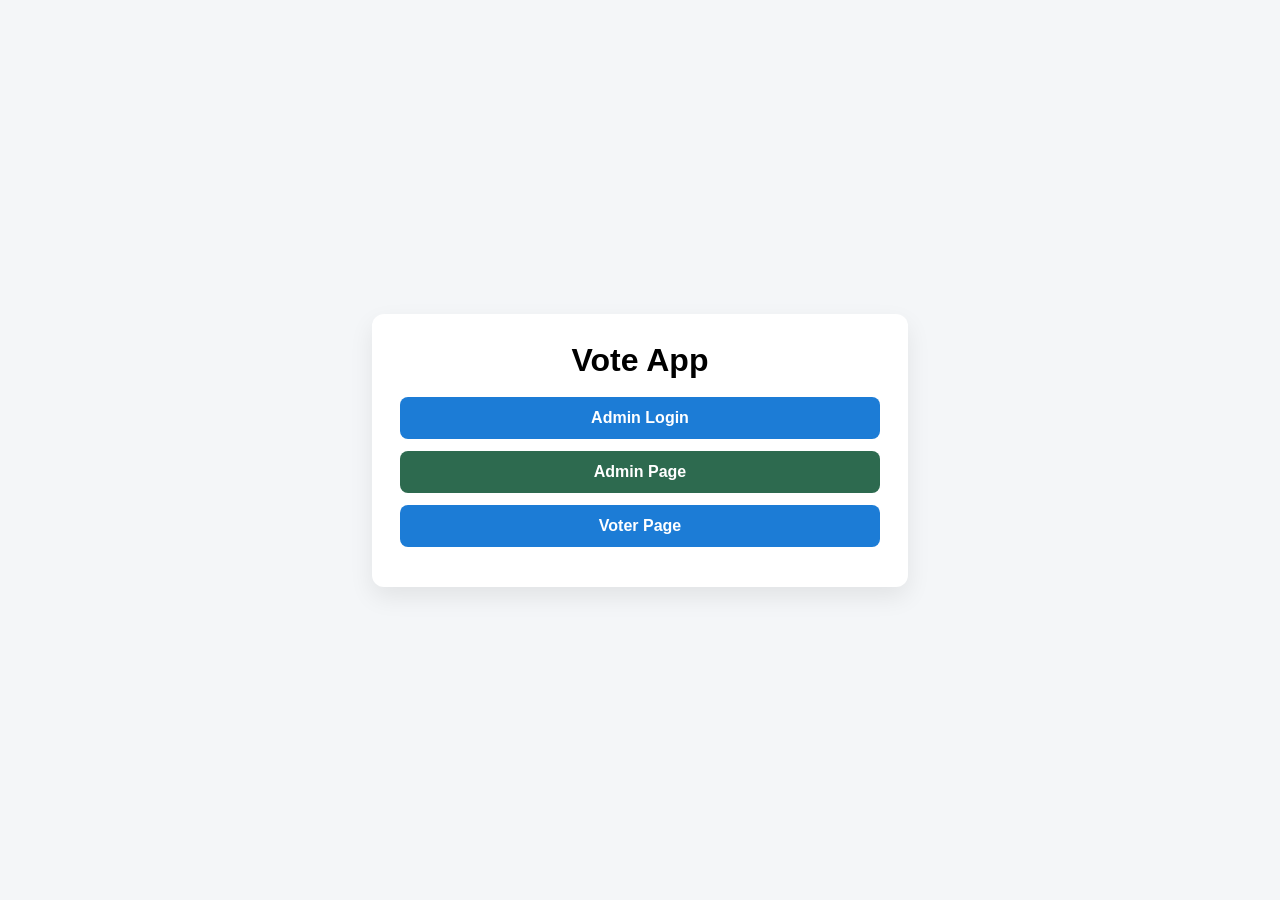
<file: frontend/index.html>
<!DOCTYPE html>
<html lang="en">
<head>
  <meta charset="UTF-8" />
  <meta name="viewport" content="width=device-width, initial-scale=1.0" />
  <title>Vote App</title>
  <style>
    body {
      font-family: Arial, sans-serif;
      background: #f4f6f8;
      margin: 0;
      display: flex;
      align-items: center;
      justify-content: center;
      min-height: 100vh;
    }
    .panel {
      width: 480px;
      background: white;
      padding: 28px;
      border-radius: 12px;
      box-shadow: 0 10px 25px rgba(0, 0, 0, 0.08);
      text-align: center;
    }
    h1 {
      margin-top: 0;
      margin-bottom: 18px;
    }
    .link-btn {
      display: block;
      width: 100%;
      margin-bottom: 12px;
      padding: 12px 16px;
      border-radius: 8px;
      background: #1c7cd6;
      color: white;
      text-decoration: none;
      box-sizing: border-box;
      font-weight: 600;
    }
    .link-btn.secondary {
      background: #2d6a4f;
    }
  </style>
</head>
<body>
  <div class="panel">
    <h1>Vote App</h1>
    <a class="link-btn" href="./login.html">Admin Login</a>
    <a class="link-btn secondary" href="./admin.html">Admin Page</a>
    <a class="link-btn" href="./voter.html">Voter Page</a>
  </div>
</body>
</html>
</file>
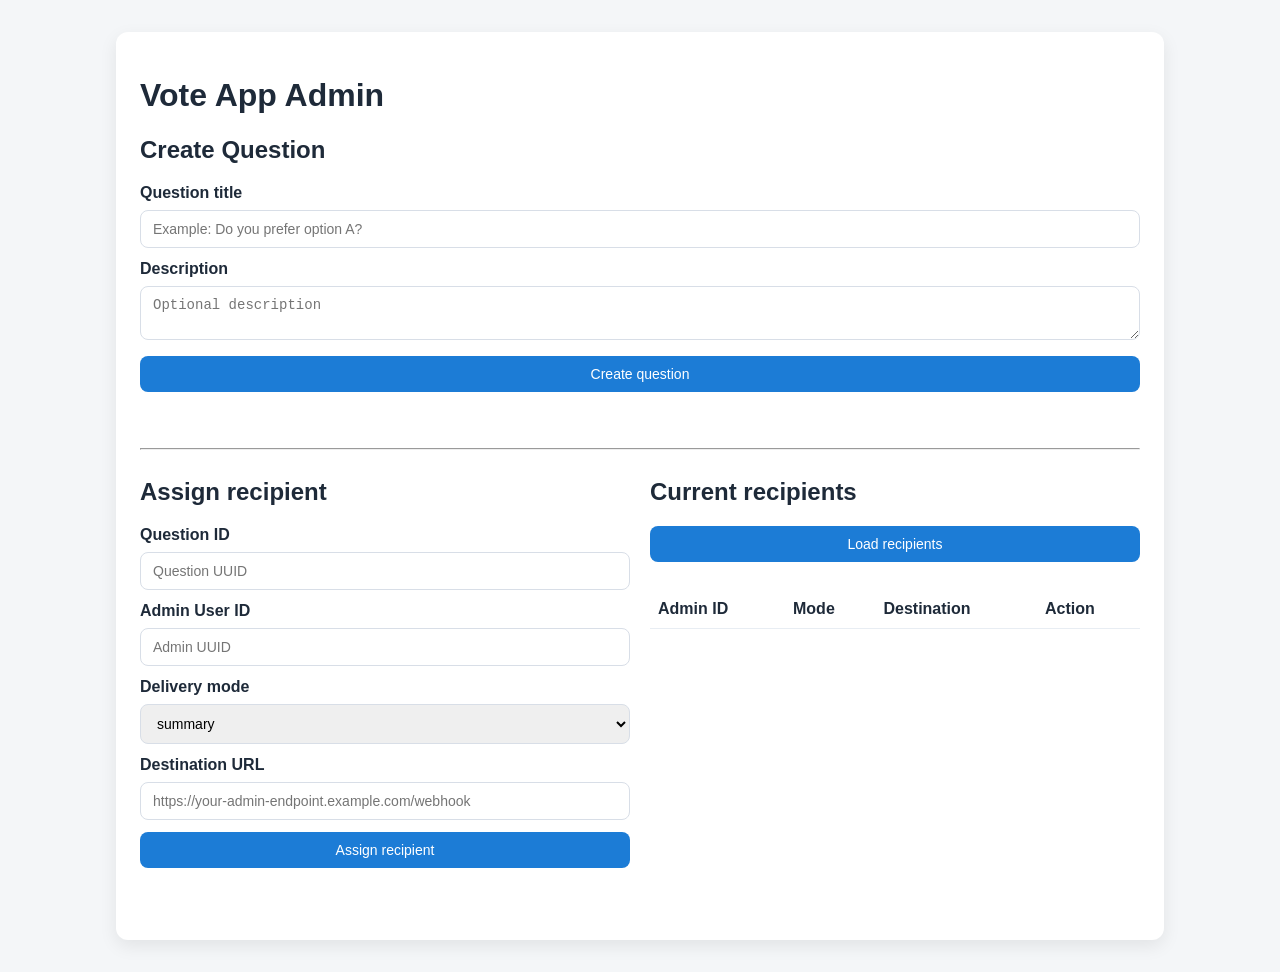
<file: frontend/admin.html>
<!DOCTYPE html>
<html lang="en">
<head>
  <meta charset="UTF-8" />
  <meta name="viewport" content="width=device-width, initial-scale=1.0" />
  <title>Vote App Admin</title>
  <style>
    body {
      font-family: Arial, sans-serif;
      margin: 32px;
      background: #f4f6f8;
      color: #1e2a39;
    }
    .container {
      max-width: 1000px;
      margin: 0 auto;
      background: white;
      padding: 24px;
      border-radius: 12px;
      box-shadow: 0 6px 18px rgba(0,0,0,0.08);
    }
    .grid {
      display: grid;
      grid-template-columns: 1fr 1fr;
      gap: 20px;
    }
    label {
      display: block;
      font-weight: 600;
      margin-bottom: 8px;
    }
    input, select, button, textarea {
      width: 100%;
      padding: 10px 12px;
      margin-bottom: 12px;
      border-radius: 8px;
      border: 1px solid #d8dee7;
      box-sizing: border-box;
      font-size: 14px;
    }
    button {
      background: #1c7cd6;
      color: white;
      border: none;
      cursor: pointer;
    }
    button.danger {
      background: #d64545;
    }
    .status {
      min-height: 24px;
      margin-top: 12px;
      font-size: 14px;
    }
    .status.error {
      color: #a61818;
    }
    table {
      width: 100%;
      border-collapse: collapse;
      margin-top: 16px;
    }
    th, td {
      text-align: left;
      padding: 10px 8px;
      border-bottom: 1px solid #e8edf3;
    }
  </style>
</head>
<body>
  <div class="container">
    <h1>Vote App Admin</h1>

    <section>
      <h2>Create Question</h2>
      <label for="questionTitle">Question title</label>
      <input id="questionTitle" type="text" placeholder="Example: Do you prefer option A?" />

      <label for="questionDescription">Description</label>
      <textarea id="questionDescription" placeholder="Optional description"></textarea>

      <button id="createQuestionBtn">Create question</button>
      <div id="createStatus" class="status"></div>
    </section>

    <hr />

    <div class="grid">
      <div>
        <h2>Assign recipient</h2>
        <label for="questionId">Question ID</label>
        <input id="questionId" type="text" placeholder="Question UUID" />

        <label for="adminId">Admin User ID</label>
        <input id="adminId" type="text" placeholder="Admin UUID" required />

        <label for="deliveryMode">Delivery mode</label>
        <select id="deliveryMode">
          <option value="summary">summary</option>
          <option value="full">full</option>
          <option value="none">none</option>
        </select>

        <label for="destinationUrl">Destination URL</label>
        <input id="destinationUrl" type="url" placeholder="https://your-admin-endpoint.example.com/webhook" />

        <button id="assignRecipientBtn">Assign recipient</button>
      </div>

      <div>
        <h2>Current recipients</h2>
        <button id="loadRecipientsBtn">Load recipients</button>
        <table>
          <thead>
            <tr>
              <th>Admin ID</th>
              <th>Mode</th>
              <th>Destination</th>
              <th>Action</th>
            </tr>
          </thead>
          <tbody id="recipientTableBody"></tbody>
        </table>
      </div>
    </div>

    <div id="status" class="status"></div>
  </div>

  <script>
    const token = localStorage.getItem("vote_app_token");

    function setStatus(message, isError = false) {
      const statusEl = document.getElementById("status");
      statusEl.textContent = message;
      statusEl.classList.toggle("error", isError);
    }

    function setCreateStatus(message, isError = false) {
      const statusEl = document.getElementById("createStatus");
      statusEl.textContent = message;
      statusEl.classList.toggle("error", isError);
    }

    async function apiFetch(url, options = {}) {
      const headers = {
        "Content-Type": "application/json",
        ...(options.headers || {})
      };

      if (token) {
        headers.Authorization = `Bearer ${token}`;
      }

      const response = await fetch(url, {
        ...options,
        headers
      });

      if (!response.ok) {
        const text = await response.text();
        throw new Error(text || "Request failed");
      }

      return response.json();
    }

    async function createQuestion() {
      const title = document.getElementById("questionTitle").value.trim();
      const description = document.getElementById("questionDescription").value.trim();

      if (!title) {
        setCreateStatus("Question title is required", true);
        return;
      }

      try {
        const payload = {
          title,
          description,
          allow_anonymous: true,
          require_email_verification: false,
          enable_data_retention: false
        };

        const result = await apiFetch("/api/questions", {
          method: "POST",
          body: JSON.stringify(payload)
        });

        document.getElementById("questionId").value = result.id;
        setCreateStatus(`Question created: ${result.id}`);
      } catch (error) {
        setCreateStatus(error.message, true);
      }
    }

    async function assignRecipient() {
      const questionId = document.getElementById("questionId").value.trim();
      const adminId = document.getElementById("adminId").value.trim();
      const deliveryMode = document.getElementById("deliveryMode").value;
      const destinationUrl = document.getElementById("destinationUrl").value.trim();

      if (!questionId || !adminId) {
        setStatus("Question ID and admin ID are required", true);
        return;
      }

      try {
        await apiFetch(`/api/admin/questions/${questionId}/recipients`, {
          method: "POST",
          body: JSON.stringify({
            admin_id: adminId,
            delivery_mode: deliveryMode,
            destination_url: destinationUrl || null
          })
        });

        setStatus("Recipient assigned successfully");
        loadRecipients();
      } catch (error) {
        setStatus(error.message, true);
      }
    }

    async function loadRecipients() {
      const questionId = document.getElementById("questionId").value.trim();
      if (!questionId) {
        setStatus("Please enter a question ID", true);
        return;
      }

      try {
        const recipients = await apiFetch(`/api/admin/questions/${questionId}/recipients`);
        renderRecipients(recipients);
      } catch (error) {
        setStatus(error.message, true);
      }
    }

    function renderRecipients(recipients) {
      const tbody = document.getElementById("recipientTableBody");
      tbody.innerHTML = "";

      if (!recipients.length) {
        tbody.innerHTML = `
          <tr><td colspan="4">No recipients assigned yet</td></tr>
        `;
        return;
      }

      recipients.forEach((recipient) => {
        const row = document.createElement("tr");
        row.innerHTML = `
          <td>${recipient.admin_id}</td>
          <td>${recipient.delivery_mode || "summary"}</td>
          <td>${recipient.destination_url || "-"}</td>
          <td>
            <button class="danger" data-admin-id="${recipient.admin_id}">Remove</button>
          </td>
        `;
        tbody.appendChild(row);
      });

      tbody.querySelectorAll("button[data-admin-id]").forEach((button) => {
        button.addEventListener("click", async () => {
          const questionId = document.getElementById("questionId").value.trim();
          const adminId = button.getAttribute("data-admin-id");
          try {
            await apiFetch(`/api/admin/questions/${questionId}/recipients/${adminId}`, {
              method: "DELETE"
            });
            setStatus("Recipient removed");
            loadRecipients();
          } catch (error) {
            setStatus(error.message, true);
          }
        });
      });
    }

    document.getElementById("createQuestionBtn").addEventListener("click", createQuestion);
    document.getElementById("assignRecipientBtn").addEventListener("click", assignRecipient);
    document.getElementById("loadRecipientsBtn").addEventListener("click", loadRecipients);
  </script>
</body>
</html>
</file>
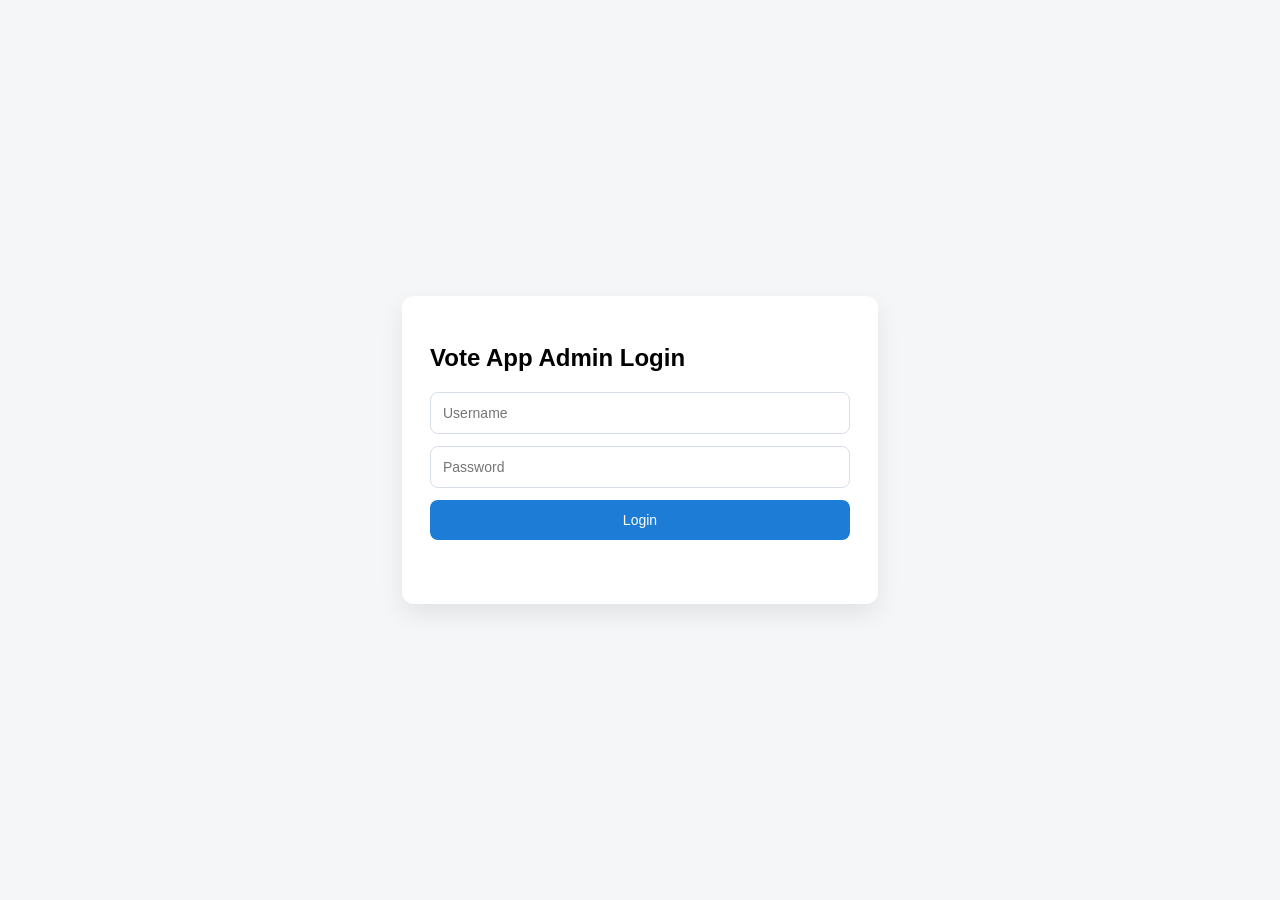
<file: frontend/login.html>
<!DOCTYPE html>
<html lang="en">
<head>
  <meta charset="UTF-8" />
  <meta name="viewport" content="width=device-width, initial-scale=1.0" />
  <title>Vote App Login</title>
  <style>
    body {
      font-family: Arial, sans-serif;
      background: #f4f6f8;
      display: flex;
      align-items: center;
      justify-content: center;
      height: 100vh;
      margin: 0;
    }
    .login-box {
      width: 420px;
      background: white;
      border-radius: 12px;
      padding: 28px;
      box-shadow: 0 10px 25px rgba(0,0,0,0.08);
    }
    input, button {
      width: 100%;
      box-sizing: border-box;
      padding: 12px;
      border-radius: 8px;
      margin-bottom: 12px;
      font-size: 14px;
    }
    input {
      border: 1px solid #d8dee7;
    }
    button {
      border: none;
      background: #1c7cd6;
      color: white;
      cursor: pointer;
    }
    .status {
      min-height: 24px;
      font-size: 14px;
      color: #2d6a4f;
    }
    .status.error {
      color: #a61818;
    }
  </style>
</head>
<body>
  <div class="login-box">
    <h2>Vote App Admin Login</h2>
    <input id="username" type="text" placeholder="Username" />
    <input id="password" type="password" placeholder="Password" />
    <button id="loginBtn">Login</button>
    <div id="status" class="status"></div>
  </div>

  <script>
    function setStatus(message, isError = false) {
      const el = document.getElementById("status");
      el.textContent = message;
      el.classList.toggle("error", isError);
    }

    document.getElementById("loginBtn").addEventListener("click", async () => {
      const username = document.getElementById("username").value.trim();
      const password = document.getElementById("password").value.trim();

      if (!username || !password) {
        setStatus("Username and password are required", true);
        return;
      }

      try {
        const response = await fetch("/api/auth/login", {
          method: "POST",
          headers: {
            "Content-Type": "application/json"
          },
          body: JSON.stringify({ username, password })
        });

        const data = await response.json();

        if (!response.ok) {
          throw new Error(data.detail || "Login failed");
        }

        localStorage.setItem("vote_app_token", data.access_token);
        setStatus("Login successful. Redirecting...");
        window.location.href = "/frontend/admin.html";
      } catch (error) {
        setStatus(error.message, true);
      }
    });
  </script>
</body>
</html>
</file>
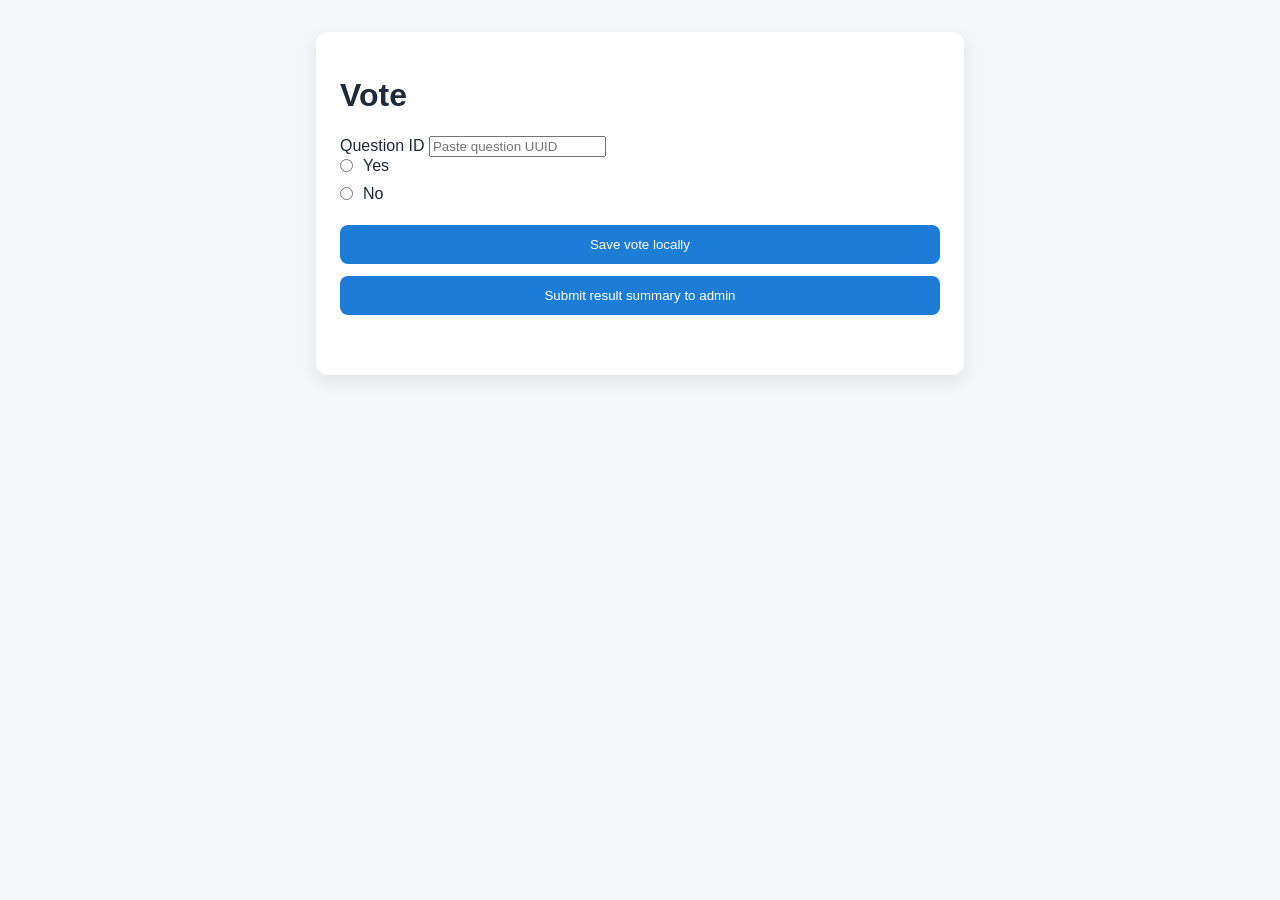
<file: frontend/voter.html>
<!DOCTYPE html>
<html lang="en">
<head>
  <meta charset="UTF-8" />
  <meta name="viewport" content="width=device-width, initial-scale=1.0" />
  <title>Vote App Voter</title>
  <style>
    body {
      font-family: Arial, sans-serif;
      margin: 32px;
      background: #f4f6f8;
      color: #1e2a39;
    }
    .container {
      max-width: 600px;
      margin: 0 auto;
      background: white;
      padding: 24px;
      border-radius: 12px;
      box-shadow: 0 6px 18px rgba(0,0,0,0.08);
    }
    .option {
      display: flex;
      align-items: center;
      gap: 10px;
      margin-bottom: 10px;
    }
    input[type="radio"] {
      width: auto;
      margin: 0;
    }
    button {
      width: 100%;
      padding: 12px 16px;
      border: none;
      border-radius: 8px;
      background: #1c7cd6;
      color: white;
      cursor: pointer;
      margin-top: 12px;
    }
    .status {
      min-height: 24px;
      margin-top: 12px;
      color: #2d6a4f;
    }
    .status.error {
      color: #a61818;
    }
  </style>
</head>
<body>
  <div class="container">
    <h1>Vote</h1>

    <label for="questionId">Question ID</label>
    <input id="questionId" type="text" placeholder="Paste question UUID" />

    <div class="option">
      <input type="radio" id="yes" name="voteOption" value="Yes" />
      <label for="yes">Yes</label>
    </div>

    <div class="option">
      <input type="radio" id="no" name="voteOption" value="No" />
      <label for="no">No</label>
    </div>

    <button id="saveVoteBtn">Save vote locally</button>
    <button id="submitVoteBtn">Submit result summary to admin</button>

    <div id="status" class="status"></div>
  </div>

  <script>
    const STORAGE_KEY = "vote_app_local_votes_v1";

    function getLocalVotes() {
      try {
        const raw = localStorage.getItem(STORAGE_KEY);
        return raw ? JSON.parse(raw) : [];
      } catch (error) {
        return [];
      }
    }

    function saveLocalVote(questionId, answer) {
      const votes = getLocalVotes();
      const existingIndex = votes.findIndex(v => v.questionId === questionId);

      const payload = {
        questionId,
        answer,
        createdAt: new Date().toISOString()
      };

      if (existingIndex >= 0) {
        votes[existingIndex] = payload;
      } else {
        votes.push(payload);
      }

      localStorage.setItem(STORAGE_KEY, JSON.stringify(votes));
      return payload;
    }

    function getLocalVote(questionId) {
      return getLocalVotes().find(v => v.questionId === questionId) || null;
    }

    function clearLocalVotes() {
      localStorage.removeItem(STORAGE_KEY);
    }

    function setStatus(message, isError = false) {
      const statusEl = document.getElementById("status");
      statusEl.textContent = message;
      statusEl.classList.toggle("error", isError);
    }

    function getSelectedVote() {
      const radios = document.querySelectorAll('input[name="voteOption"]');
      for (const radio of radios) {
        if (radio.checked) {
          return radio.value;
        }
      }
      return null;
    }

    async function submitSummary(questionId, token) {
      const localVote = getLocalVote(questionId);

      if (!localVote) {
        throw new Error("No local vote was saved for this question");
      }

      const response = await fetch(`/api/results/question/${questionId}/forward`, {
        method: "POST",
        headers: {
          "Content-Type": "application/json",
          Authorization: `Bearer ${token}`
        },
        body: JSON.stringify({
          question_id: questionId,
          answer: localVote.answer,
          source: "local-device"
        })
      });

      if (!response.ok) {
        const text = await response.text();
        throw new Error(text || "Submit failed");
      }

      return response.json();
    }

    document.getElementById("saveVoteBtn").addEventListener("click", () => {
      const questionId = document.getElementById("questionId").value.trim();
      const answer = getSelectedVote();

      if (!questionId || !answer) {
        setStatus("Please enter a question ID and select an option", true);
        return;
      }

      saveLocalVote(questionId, answer);
      setStatus("Vote saved locally on this device");
    });

    document.getElementById("submitVoteBtn").addEventListener("click", async () => {
      const questionId = document.getElementById("questionId").value.trim();
      const token = localStorage.getItem("vote_app_token");

      if (!questionId) {
        setStatus("Please enter a question ID", true);
        return;
      }

      if (!token) {
        setStatus("Please login first to get an admin token", true);
        return;
      }

      try {
        const result = await submitSummary(questionId, token);
        setStatus("Result summary submitted to the selected admin");
        clearLocalVotes();
        console.log(result);
      } catch (error) {
        setStatus(error.message, true);
      }
    });
  </script>
</body>
</html>
</file>
